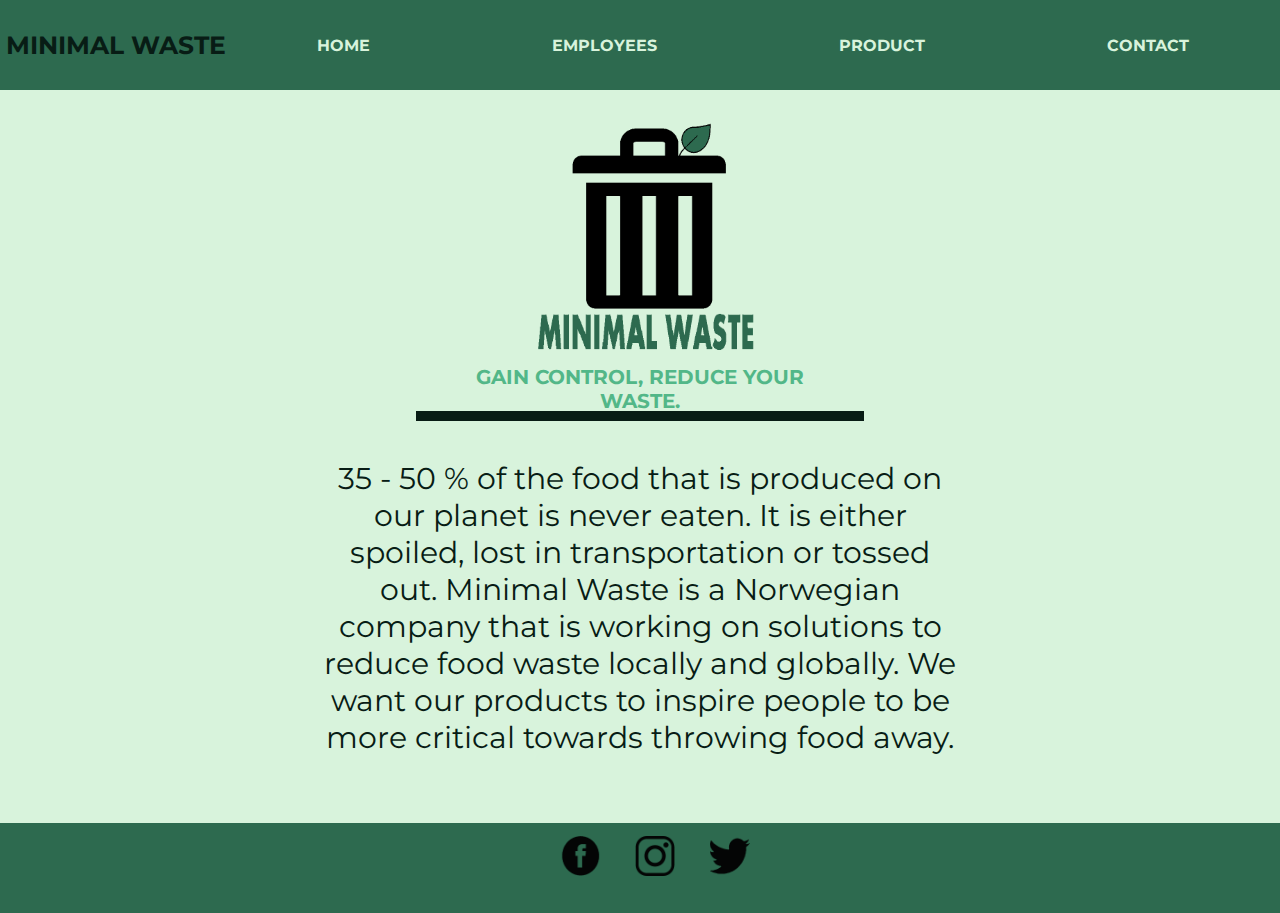
<file: index.html>
<!DOCTYPE html>
<html>
<head>
    <meta charset="utf-8" />
    <meta name="viewport" content="width=device-width, initial-scale=1.0, user-scalable=yes">
    <title>MINIMAL WASTE</title>
    <link href="https://fonts.googleapis.com/css2?family=Montserrat:wght@500&display=swap" rel="stylesheet">
    <link rel="stylesheet" type="text/css" href="./css/index.css"/>
</head>

<body>

    <header>
       <h4 class="logo">MINIMAL WASTE</h4>
        <nav>
            <ul class="nav-links">
                <li ><a class="nav-link" href="index.html">HOME</a></li>
                <li><a  class="nav-link" href="employees.html">EMPLOYEES</a></li>
                <li><a  class="nav-link" href="product.html">PRODUCT</a></li>
                <li ><a class="nav-link" href="contact.html">CONTACT</a></li>
            </ul>
        </nav>

    </header>
    
    <div class="mainInnhold">

        <div class="overskrift">
            <img class="logoBilde" src="logo.png">
            <p>GAIN CONTROL, REDUCE YOUR WASTE.</p>
        </div>
     
        <div id="strek"></div>

        <div class="tekst">
            <p>35 - 50 % of the food that is produced on our planet is never eaten. It is either spoiled, lost in transportation or tossed out. Minimal Waste is a Norwegian company that is working on solutions to reduce food waste locally and globally. We want our products to inspire people to be more critical towards throwing food away.
            </p>

         </div>   

          
          
            
            
    </div>
    <footer>
        <div class="footer">
            <img src="./bilder/facebook.png" alt="facebook">
            <img src="./bilder/insta.png" alt="instagram">
            <img src="./bilder/twitter.png" alt="twitter">
        </div>

    </footer>

    <script src="myscript.js"></script>

</body>

</html>
</file>
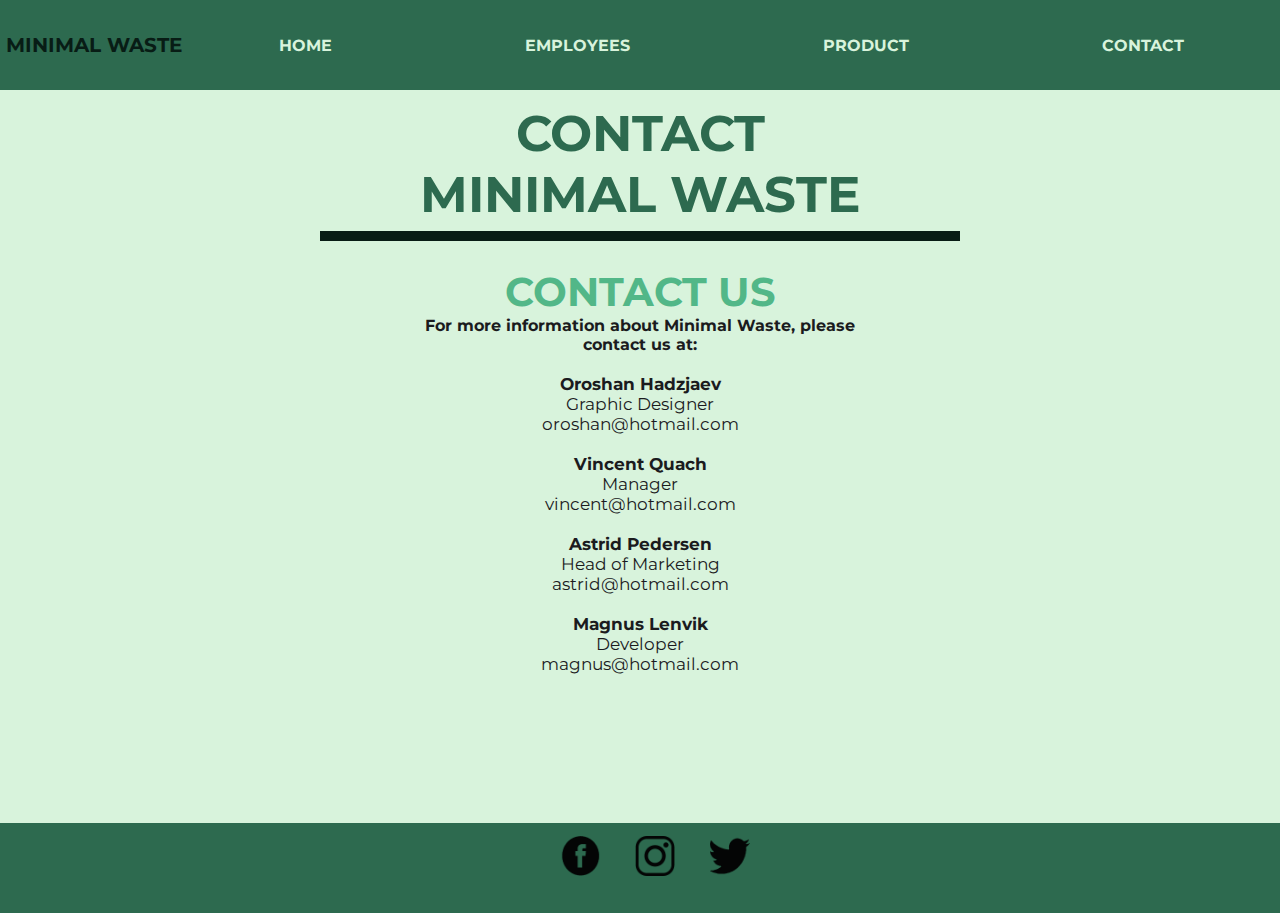
<file: contact.html>
<!DOCTYPE html>
<html>
<head>
    <meta charset="utf-8" />
    <meta name="viewport" content="width=device-width, initial-scale=1.0, user-scalable=yes">
    <title>MINIMAL WASTE</title>
    <link href="https://fonts.googleapis.com/css2?family=Montserrat:wght@500&display=swap" rel="stylesheet">
    <link rel="stylesheet" type="text/css" href="./css/contact.css"/>
</head>

<body>

    <header>
       <h4 class="logo">MINIMAL WASTE</h4>
        <nav>
            <ul class="nav-links">
                <li ><a class="nav-link" href="index.html">HOME</a></li>
                <li><a  class="nav-link" href="employees.html">EMPLOYEES</a></li>
                <li><a  class="nav-link" href="product.html">PRODUCT</a></li>
                <li ><a class="nav-link" href="contact.html">CONTACT</a></li>
            </ul>
        </nav>

    </header>
    
    <div class="mainInnhold">

        <div class="overskrift">
            <h1>CONTACT <br> MINIMAL WASTE</h1>
            
        </div>
        <div id="strek"></div>

         <div class="tekst">
             <h3 class="contact">CONTACT US</h3>
             <h4 class="info">For more information about Minimal Waste, please contact us at:</h4>
            <p><br><strong>Oroshan Hadzjaev </strong><br> Graphic Designer <br> oroshan@hotmail.com </p>
            <p><br><strong>Vincent Quach </strong><br> Manager  <br> vincent@hotmail.com </p>
            <p><br><strong>Astrid Pedersen </strong><br> Head of Marketing <br> astrid@hotmail.com </p>
            <p><br><strong>Magnus Lenvik </strong><br> Developer <br> magnus@hotmail.com </p>

         </div>     

            
          
            
            
    </div>
    <footer>
        <div class="footer">
            <img src="./bilder/facebook.png" alt="facebook">
            <img src="./bilder/insta.png" alt="instagram">
            <img src="./bilder/twitter.png" alt="twitter">
        </div>

    </footer>

    <script src="myscript.js"></script>

</body>

</html>
</file>
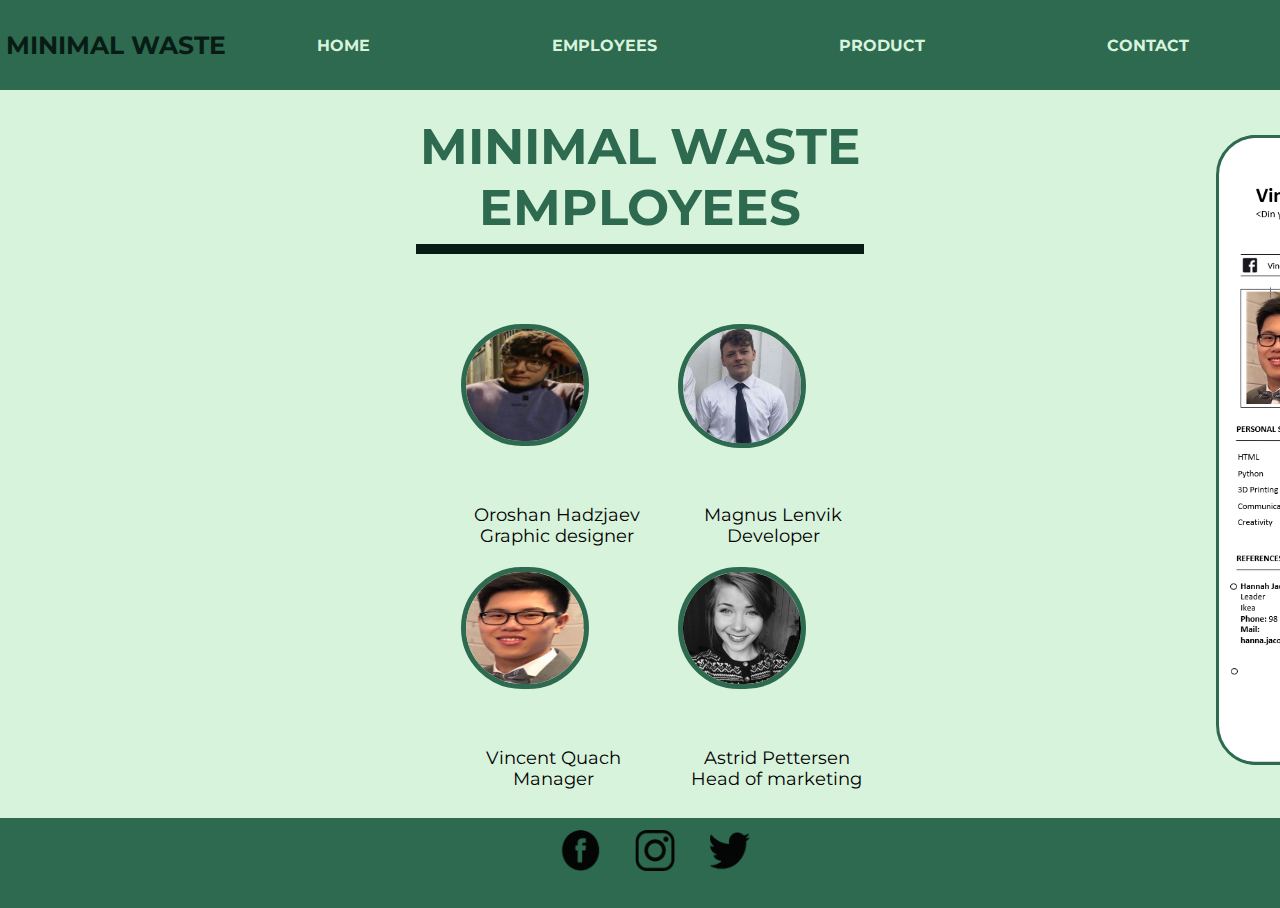
<file: employees.html>
<!DOCTYPE html>
<html>
<head>
    <meta charset="utf-8" />
    <meta name="viewport" content="width=device-width, initial-scale=1.0, user-scalable=yes">
    <title>MINIMAL WASTE</title>
    <link href="https://fonts.googleapis.com/css2?family=Montserrat:wght@500&display=swap" rel="stylesheet">
    <link rel="stylesheet" type="text/css" href="./css/employees.css"/>
</head>

<body>

    <header>
       <h4 class="logo">MINIMAL WASTE</h4>
        <nav>
            <ul class="nav-links">
                <li ><a class="nav-link" href="index.html">HOME</a></li>
                <li><a  class="nav-link" href="employees.html">EMPLOYEES</a></li>
                <li><a  class="nav-link" href="product.html">PRODUCT</a></li>
                <li ><a class="nav-link" href="contact.html">CONTACT</a></li>
            </ul>
        </nav>

    </header>
    
    <div class="mainInnhold">
        <div class="overskrift">
            <h1>MINIMAL WASTE <br> EMPLOYEES</h1>
        </div>
        <div id="strek"></div>
        <div id="employeestxt">
            <input type="image" src="./bilder/orobilde.PNG" id="pic"  width="10%" value="0" >
            <p id="oro">Oroshan Hadzjaev <br>Graphic designer</p>
            <input type="image" src="./bilder/astridbilde.PNG" id="pic2"  width="10%" value="1" >
            <p id="astrid">Astrid Pettersen <br> Head of marketing </p>
            <input type="image" src="./bilder/magnusbilde.PNG" id="pic3"  width="10%" value="2" >
            <p id="vincent">Vincent Quach <br> Manager</p>
            <input type="image" src="./bilder/vincentbilde.PNG" id="pic4"  width="10%" value="3">
            <p id="magnus">Magnus Lenvik <br> Developer</p>
           
            </div>
            <div id="cv">
    
                <img src="./bilder/astrid.PNG" id="astridcv">
                <img src="./bilder/oro.PNG" id="orocv">
                <img src="./bilder/magnus.PNG" id="magnuscv">
                <img src="./bilder/vincent.PNG" id="vincentcv">
                
            </div>

    </div>
    <footer>
        <div class="footer">
            <img src="./bilder/facebook.png" alt="facebook">
            <img src="./bilder/insta.png" alt="instagram">
            <img src="./bilder/twitter.png" alt="twitter">
        </div>

    </footer>

    <script src="employees.js"></script>

</body>

</html>
</file>
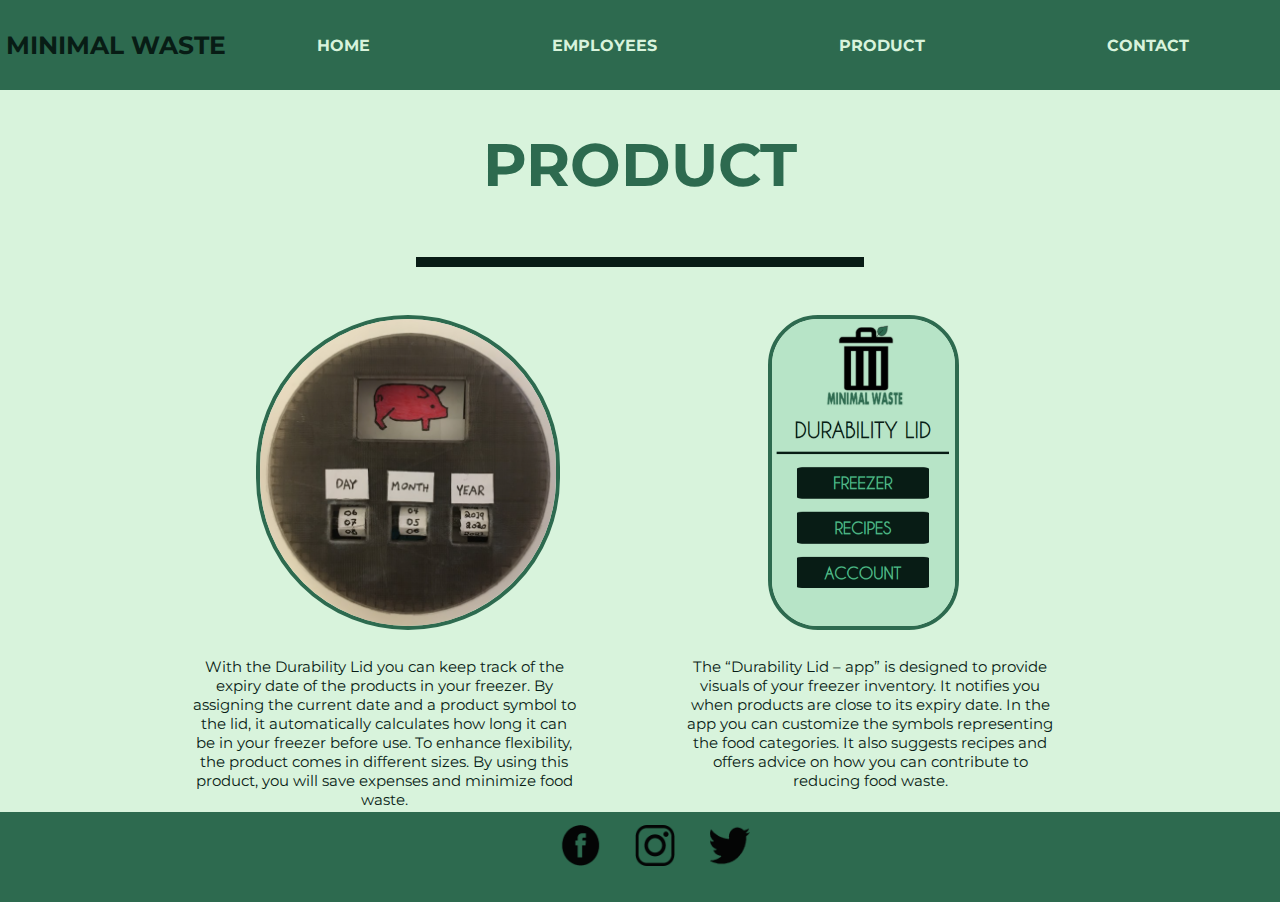
<file: product.html>
<!DOCTYPE html>
<html>
<head>
    <meta charset="utf-8" />
    <meta name="viewport" content="width=device-width, initial-scale=1.0, user-scalable=yes">
    <title>MINIMAL WASTE</title>
    <link href="https://fonts.googleapis.com/css2?family=Montserrat:wght@500&display=swap" rel="stylesheet">
    <link rel="stylesheet" type="text/css" href="./css/product.css"/>
</head>

<body>

    <header>
       <h4 class="logo">MINIMAL WASTE</h4>
        <nav>
            <ul class="nav-links">
                <li ><a class="nav-link" href="index.html">HOME</a></li>
                <li><a  class="nav-link" href="employees.html">EMPLOYEES</a></li>
                <li><a  class="nav-link" href="product.html">PRODUCT</a></li>
                <li ><a class="nav-link" href="contact.html">CONTACT</a></li>
            </ul>
        </nav>

    </header>
    
    <div class="mainInnhold">
        <div class="overskrift">
            <h1>PRODUCT</h1>
        </div>
        <div id="strek"></div>
        
        <img id="lidBilde" src="./bilder/lid.PNG">
        <img id="app" src="./bilder/app.PNG">
        <div class="tekst">
            <p>With the Durability Lid you can keep track of the expiry date of the products in your freezer.
                By assigning the current date and a product symbol to the lid, it automatically calculates how
                long it can be in your freezer before use. To enhance flexibility, the product comes in
                different sizes. By using this product, you will save expenses and minimize food waste.
            </p> 
         </div>   
         <p id="apptxt">The “Durability Lid – app” is designed to provide visuals of your freezer inventory. It notifies
            you when products are close to its expiry date. In the app you can customize the symbols
            representing the food categories. It also suggests recipes and offers advice on how you can
            contribute to reducing food waste.
        </p>

    </div>
    <footer>
        <div class="footer">
            <img src="./bilder/facebook.png" alt="facebook">
            <img src="./bilder/insta.png" alt="instagram">
            <img src="./bilder/twitter.png" alt="twitter">
        </div>

    </footer>

    <script src="#"></script>

</body>

</html>
</file>
<file: css/index.css>
*{
        margin: 0px;
        padding: 0px;
        box-sizing: border-box;
    }

    body{
        font-family: 'Montserrat', sans-serif;
        background: #D8F3DC;
        overflow: hidden;
    }
    button{
        font-family: 'Montserrat', sans-serif;

    }

    header{
        width: 100%;
        height: 10vh;
        display: flex;
        align-items: center;
        margin: auto;
        background-color: #2D6A4F;
    }
    .nav-links {
        justify-content: space-around;
        list-style: none;
        display: flex;
        

        
    }

    .logo{
        padding-left: 0.5%;
        font-size: 25px;
        color:#081C15;
        
    }

    nav{
        flex: 1;
    }

    .nav-link{
        text-decoration: none;
        color: #D8F3DC;
        font-weight: bold;
        }


    .mainInnhold{
        width: 100%;
        height: 80vh;
    }

    
    .overskrift{
        width: 30%;
        height: 30vh;
        margin: auto;
        margin-top: 1%;
        text-align: center;
    }
    .overskrift img{
        height: 100%;
        margin-top: -3%;
    }
    .overskrift p {
        font-size: 20px;
       color: #52B788;
       font-weight: bold;
    }


.footer{
    width: 100%;
    height: 10vh;
    background-color: #2D6A4F;
    text-align: center;
}


footer img{
    height: 45%;
    margin-top: 1%;  
    padding-left: 30px;
}
.tekst{
    width: 50%;
    height: 50%;
    margin: auto;
    text-align: center;
    color: #081C15;
    font-size: 30px;
    margin-top: 3%;
   
}
#strek{
    margin: auto;
    border: solid 5px#081C15;
    width: 35%;
    background-color: #081C15;
    margin-top: 3%;
}
</file>
<file: css/contact.css>
*{
    margin: 0px;
    padding: 0px;
    box-sizing: border-box;
}

body{
    font-family: 'Montserrat', sans-serif;
    background: #D8F3DC;
    overflow: hidden;
}


header{
    width: 100%;
    height: 10vh;
    display: flex;
    align-items: center;
    margin: auto;
    background-color: #2D6A4F;
}
.nav-links {
    justify-content: space-around;
    list-style: none;
    display: flex;
    

    
}

.logo{
    padding-left: 0.5%;
    font-size: 20px;
    color:#081C15;
}

nav{
    flex: 1;
}

.nav-link{
    text-decoration: none;
    color: #D8F3DC;
    font-weight: bold;
    }


.mainInnhold{
    width: 100%;
    height: 80vh;

}


.overskrift{
    width: 50%;
    height: 10vh;
    margin: auto;
    margin-top: 1%;
    text-align: center;
}
.overskrift h1{
    font-size: 50px;
    color: #2D6A4F;

}


.footer{
width: 100%;
height: 10vh;
background-color: #2D6A4F;
text-align: center;
}
.tekst{
    width: 35%;
    height: 70%;
    margin: auto;
    margin-top: 5%;
    text-align: center;
    color: #1B1B1E;
}
.tekst p{
    font-size: 17px;

}
.tekst h3{
    font-size: 40px;
    color:   #52B788;
}
#strek{
    margin: auto;
    border: solid 5px#081C15;
    background-color: #081C15;
    margin-top: 3%;
    margin-bottom: -3%;
    width: 50%;
}
footer img{
    height: 45%;
    margin-top: 1%;  
    padding-left: 30px;
}
</file>
<file: css/employees.css>
*{
    margin: 0px;
    padding: 0px;
    box-sizing: border-box;
}

body{
    font-family: 'Montserrat', sans-serif;
    background: #D8F3DC;
        overflow: hidden;
}
button{
    font-family: 'Montserrat', sans-serif;

}

header{
    width: 100%;
    height: 10vh;
    display: flex;
    align-items: center;
    margin: auto;
    background-color: #2D6A4F;
}
.nav-links {
    justify-content: space-around;
    list-style: none;
    display: flex;
    

    
}

.logo{
    padding-left: 0.5%;
    font-size: 25px;
    color:#081C15;
    
}

nav{
    flex: 1;
}

.nav-link{
    text-decoration: none;
    color: #D8F3DC;
    font-weight: bold;
    }


.mainInnhold{
    width: 100%;
    height: 78vh;
}



.overskrift{
    width: 40%;
    height: 10vh;
    margin: auto;
    margin-top: 2%;
    text-align: center;
    color: #2D6A4F;
    font-size: 25px;
}
#strek{
    margin: auto;
    border: solid 5px#081C15;
    width: 35%;
    background-color: #081C15;
    margin-top: 3%;
    margin-bottom: 3%;
}

#employeestxt{
    margin: auto;
    width: 40%;
    height: 60%;
    text-align: center;
    
}


.footer{
width: 100%;
height: 10vh;
background-color: #2D6A4F;
text-align: center;
}


footer img{
height: 45%;
margin-top: 1%;  
padding-left: 30px;
}

#pic,#pic2,#pic3,#pic4{
    border: #2D6A4F solid 5px;
    border-radius: 100px;
    outline: none;
}
#pic{
    position: absolute;
    top: 36%;
    left: 36%;
}#pic2{
    position: absolute;
    top: 63%;
    left: 53%;
}#pic3{
    position: absolute;
    top: 36%;
    left: 53%;
}#pic4{
    position: absolute;
    top: 63%;
    left: 36%;
}

#oro{
    position: absolute;
    top: 56%;
    font-size: 110%;
    left: 37%;
}#astrid{
    position: absolute;
    top: 83%;
    font-size: 110%;
    left: 54%;
}#magnus{
    position: absolute;
    top: 56%;
    font-size: 110%;
    left: 55%;
}#vincent{
    position: absolute;
    top: 83%;
    font-size: 110%;
    left: 38%;
}

#astridcv{
    opacity: 1;
    position: absolute;
    right: -30%;
    border: solid 3px  #2D6A4F;
    border-radius: 40px;
    top: 15%;
    height: 70%;
    transition: 2s;
}
#orocv{
    position: absolute;
    right: -30%;
    height: 70%;
    opacity: 1;
    border: solid 3px  #2D6A4F;
    border-radius: 40px;
    top: 15%;
    transition: 2s;
}
#magnuscv{
    position: absolute;
    right: -30%;
    border: solid 3px  #2D6A4F;
    border-radius: 40px;
    top: 15%;
    opacity: 1;
    height: 70%;
    transition: 2s;

}
#vincentcv{
    position: absolute;
    right: -30%;
    border: solid 3px  #2D6A4F;
    border-radius: 40px;
    top: 15%;
    opacity: 1;
    height: 70%;
    transition: 2s;
    
}
</file>
<file: css/product.css>
*{
    margin: 0px;
    padding: 0px;
    box-sizing: border-box;
}

body{
    font-family: 'Montserrat', sans-serif;
     background: #D8F3DC;
        overflow: hidden;
}
button{
    font-family: 'Montserrat', sans-serif;

}

header{
    width: 100%;
    height: 10vh;
    display: flex;
    align-items: center;
    margin: auto;
    background-color: #2D6A4F;
}
.nav-links {
    justify-content: space-around;
    list-style: none;
    display: flex;
    

    
}

.logo{
    padding-left: 0.5%;
    font-size: 25px;
    color:#081C15;
    
}

nav{
    flex: 1;
}

.nav-link{
    text-decoration: none;
    color: #D8F3DC;
    font-weight: bold;
    }


.mainInnhold{
    width: 100%;
    height: 76vh;
}



.overskrift{
    width: 30%;
    height: 10vh;
    margin: auto;
    margin-top: 3%;
    text-align: center;
    color: #2D6A4F;
    font-size: 30px;
}
#strek{
    margin: auto;
    border: solid 5px#081C15;
    width: 35%;
    background-color: #081C15;
    margin-top: 3%;
    margin-bottom: 3%;
}


.footer{
width: 100%;
height: 10vh;
background-color: #2D6A4F;
text-align: center;
}


footer img{
height: 45%;
margin-top: 1%;  
padding-left: 30px;
}

.tekst{
    width: 30%;
    color: #081C15;
    font-size: 15px;
   position: absolute;
   left: 15%;
   text-align: center;
   top: 73%;
   
}
#apptxt{
    width: 30%;
    color: #081C15;
    font-size: 15px;
   position: absolute;
   left: 53%;
   text-align: center;
   top: 73%;
   
}
#lidBilde{
    height: 35%;
    border: #2D6A4F solid 4px;
    border-radius: 250px;
    left: 20%;
    position: absolute;
    top: 35%;
}
#app{
    height: 35%;
    border: #2D6A4F solid 4px;
    border-radius: 50px;
    left: 60%;
    position: absolute;
    top: 35%;
}
</file>
